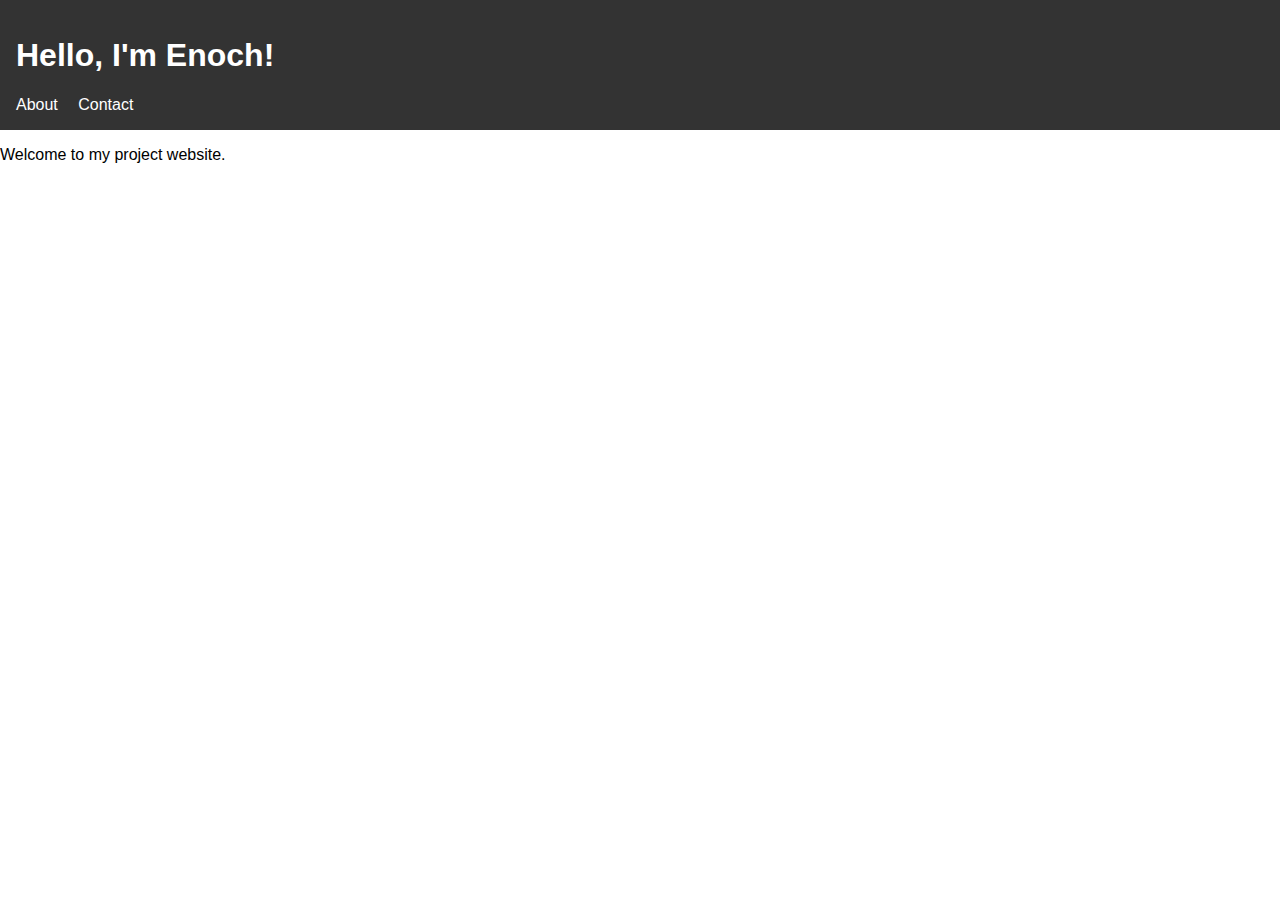
<file: index.html>
<!DOCTYPE html>
<html lang="en">
<head>
  <meta charset="UTF-8" />
  <meta name="viewport" content="width=device-width, initial-scale=1.0" />
  <title>My Projects</title>
  <link rel="stylesheet" href="css/styles.css" />
</head>
<body>
  <header>
    <h1>Hello, I'm Enoch!</h1>
    <nav>
      <a href="about.html">About</a>
      <a href="contact.html">Contact</a>
    </nav>
  </header>
  <main>
    <p>Welcome to my project website.</p>
  </main>
  <script src="js/scripts.js"></script>
</body>
</html>
</file>
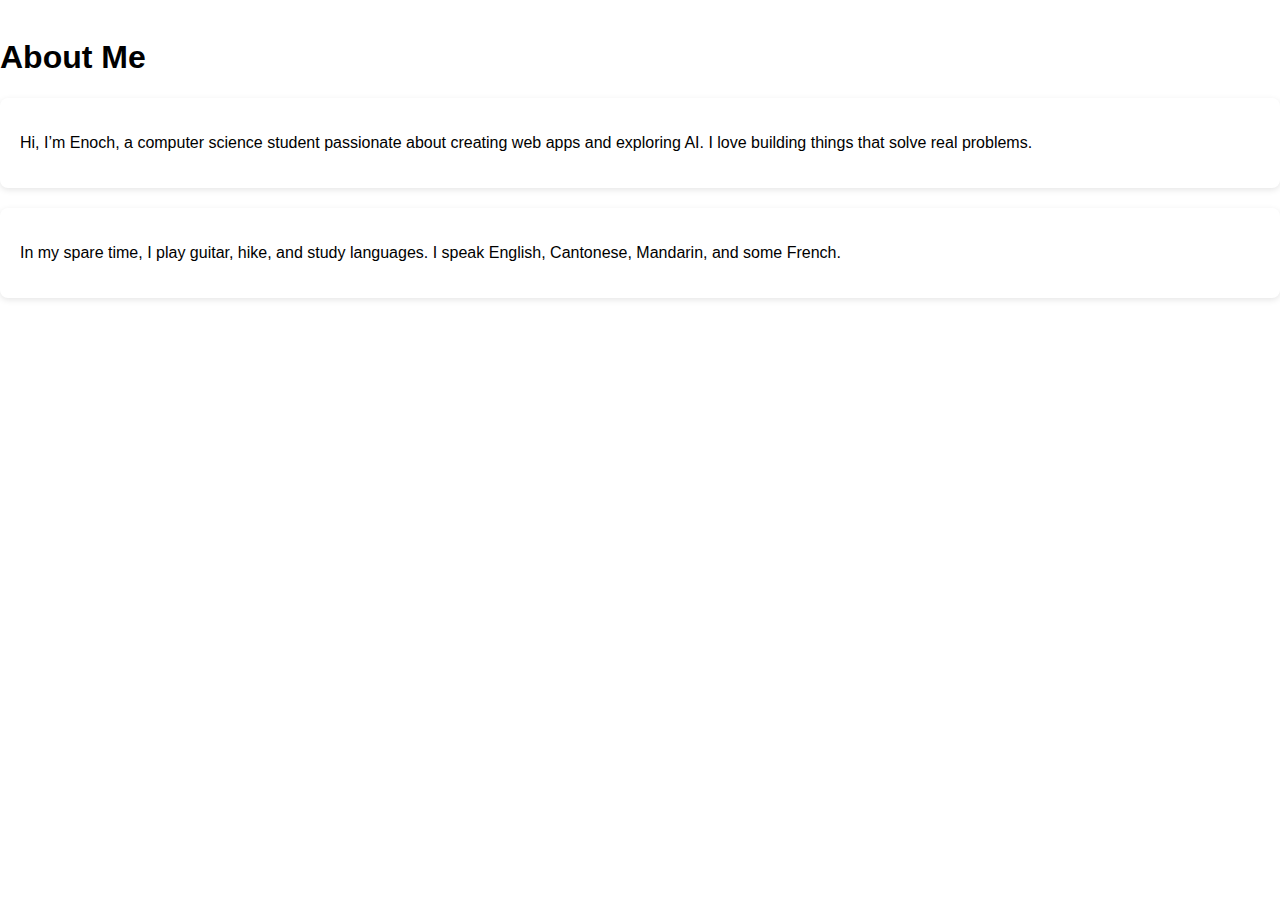
<file: about.html>
<!DOCTYPE html>
<html lang="en">
<head>
  <meta charset="UTF-8" />
  <meta name="viewport" content="width=device-width, initial-scale=1.0" />
  <title>About Me</title>
  <link rel="stylesheet" href="css/styles.css" />
</head>
<body>
  <nav>
    <a href="index.html">Home</a>
    <a href="about.html">About</a>
    <a href="projects.html">Projects</a>
    <a href="contact.html">Contact</a>
  </nav>

  <main>
    <h1>About Me</h1>
    <div class="card">
      <p>Hi, I’m Enoch, a computer science student passionate about creating web apps and exploring AI. I love building things that solve real problems.</p>
    </div>
    <div class="card">
      <p>In my spare time, I play guitar, hike, and study languages. I speak English, Cantonese, Mandarin, and some French.</p>
    </div>
  </main>
</body>
</html>
</file>
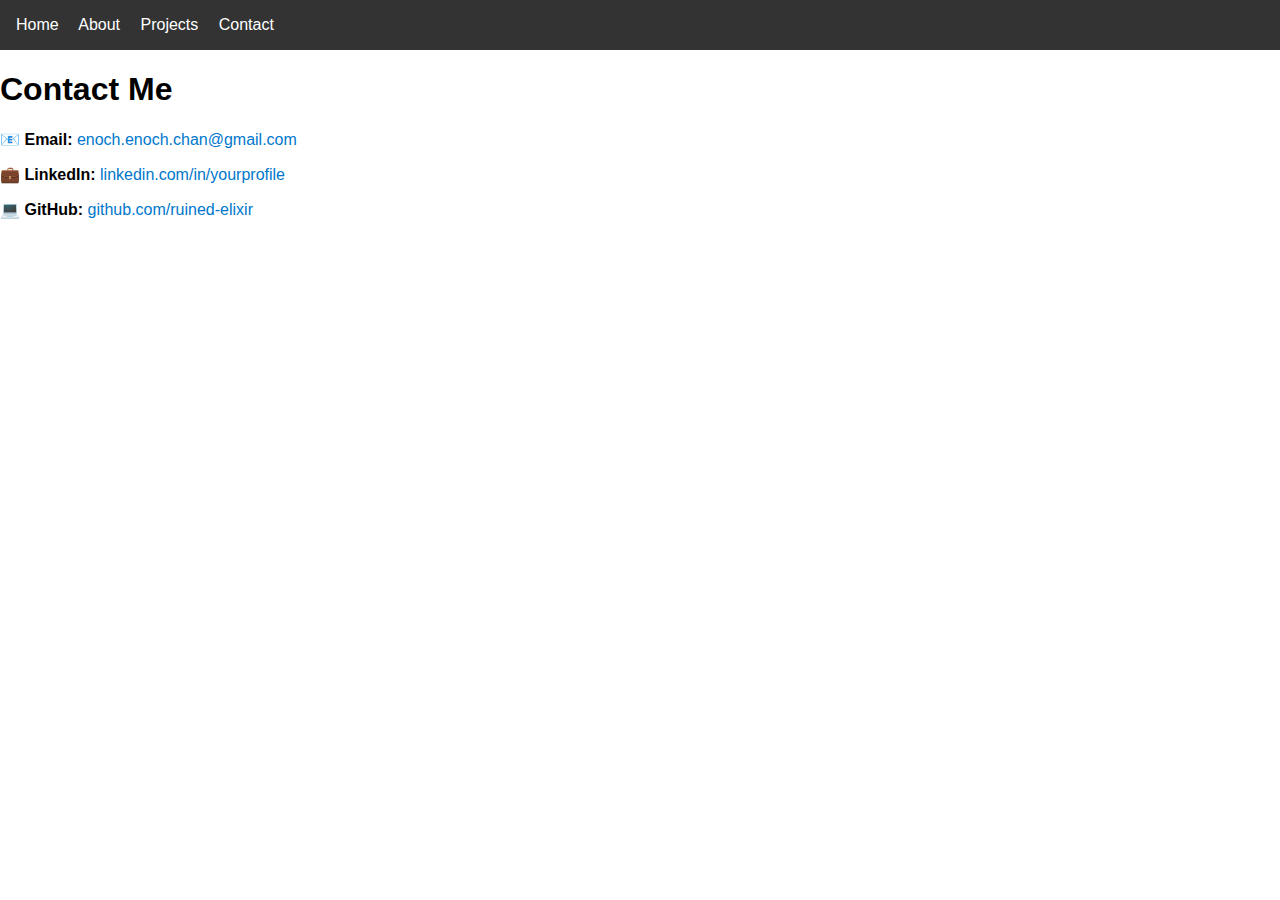
<file: contact.html>
<!DOCTYPE html>
<html lang="en">
<head>
  <meta charset="UTF-8" />
  <meta name="viewport" content="width=device-width, initial-scale=1.0" />
  <title>Contact Me</title>
  <link rel="stylesheet" href="css/styles.css" />
</head>
<body>
    <header> 
        <nav>
            <a href="index.html">Home</a>
            <a href="about.html">About</a>
            <a href="projects.html">Projects</a>
            <a href="contact.html">Contact</a>
          </nav>
    </header>
  

  <main>
    <h1>Contact Me</h1>
    <div class="contact-info">
      <p>📧 <strong>Email:</strong> <a href="mailto:enoch@example.com">enoch.enoch.chan@gmail.com</a></p>
      <p>💼 <strong>LinkedIn:</strong> <a href="https://linkedin.com/in/yourprofile">linkedin.com/in/yourprofile</a></p>
      <p>💻 <strong>GitHub:</strong> <a href="https://github.com/yourusername">github.com/ruined-elixir</a></p>
    </div>
  </main>
</body>
</html>
</file>
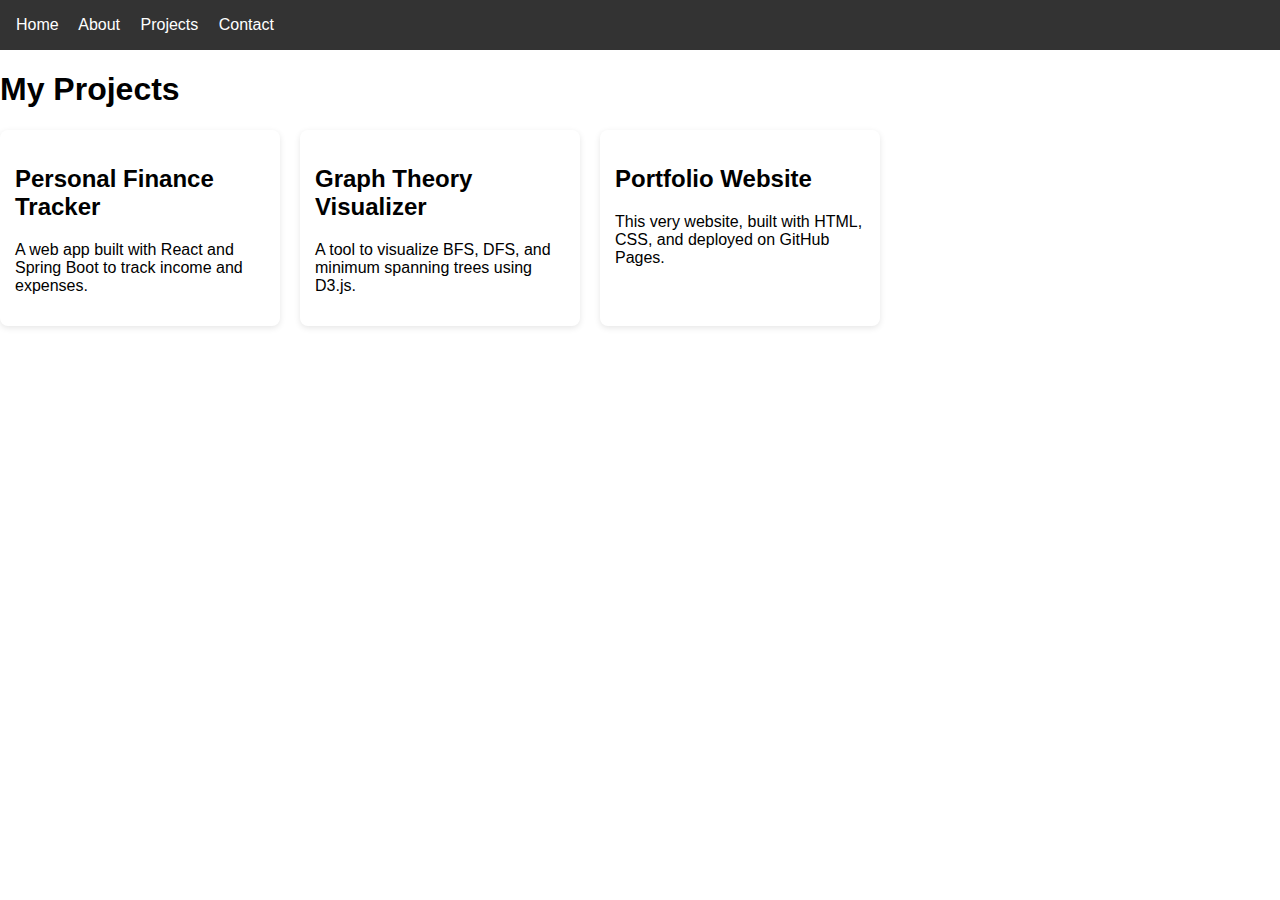
<file: projects.html>
<!DOCTYPE html>
<html lang="en">
<head>
  <meta charset="UTF-8" />
  <meta name="viewport" content="width=device-width, initial-scale=1.0" />
  <title>My Projects</title>
  <link rel="stylesheet" href="css/styles.css" />
</head>
<body>
    <header>
        <nav>
            <a href="index.html">Home</a>
            <a href="about.html">About</a>
            <a href="projects.html">Projects</a>
            <a href="contact.html">Contact</a>
          </nav>
    </header>
    
  <main>
    <h1>My Projects</h1>
    <div class="projects-grid">
      <div class="project-card">
        <h2>Personal Finance Tracker</h2>
        <p>A web app built with React and Spring Boot to track income and expenses.</p>
      </div>
      <div class="project-card">
        <h2>Graph Theory Visualizer</h2>
        <p>A tool to visualize BFS, DFS, and minimum spanning trees using D3.js.</p>
      </div>
      <div class="project-card">
        <h2>Portfolio Website</h2>
        <p>This very website, built with HTML, CSS, and deployed on GitHub Pages.</p>
      </div>
    </div>
  </main>
</body>
</html>
</file>
<file: css/styles.css>
body {
    font-family: Arial, sans-serif;
    margin: 0;
    padding: 0;
}

header {
    background: #333;
    color: white;
    padding: 1rem;
}

nav a {
    color: white;
    margin-right: 1rem;
    text-decoration: none;
}
  
.projects-grid {
    display: flex;
    flex-wrap: wrap;
    gap: 20px;
}

.project-card {
    background: white;
    padding: 15px;
    border-radius: 8px;
    box-shadow: 0 2px 6px rgba(0,0,0,0.1);
    width: 250px;
}

.card {
    background: white;
    padding: 20px;
    margin-bottom: 20px;
    border-radius: 8px;
    box-shadow: 0 2px 6px rgba(0,0,0,0.1);
}
  
.contact-info p {
    margin-bottom: 15px;
}
  .contact-info a {
    color: #0077cc;
    text-decoration: none;
}
  .contact-info a:hover {
    text-decoration: underline;
}
</file>
